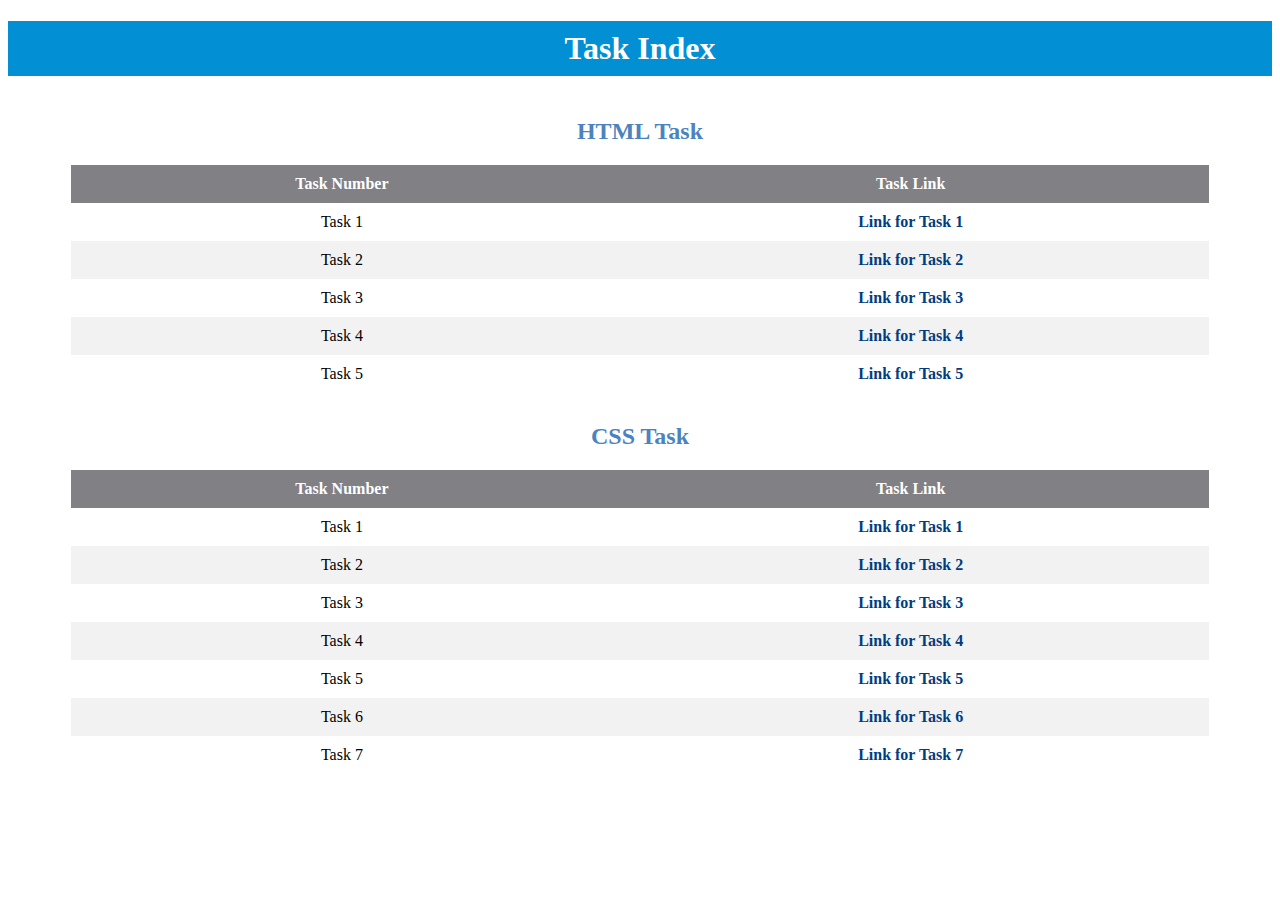
<file: index.html>
<!DOCTYPE html>
<html lang="en">
<head>
    <meta charset="UTF-8">
    <meta name="viewport" content="width=device-width, initial-scale=1.0">
    <title>Task Index</title>
    <style>
        h1 {
            text-align: center;
            padding: 9px;
            background-color: rgb(3, 143, 212);
            color: #fff;
        }
        table {
            margin: 10px auto;
            border-collapse: collapse;
            width: 90%;
        }
        th, td {
            padding: 10px 12px;
            text-align: center;
        }
        th {
            background-color: #808085;
            color: #fff;
        }
        tr:nth-child(even) {
            background-color: #f2f2f2;
        }
        tr:hover {
            background-color: #ddd;
        }
        a {
            text-decoration: none;
            color: #003d7e;
            font-weight: bold;
        }
        h2{
            color:#4c83bf;
        }
    </style>
</head>
<body>
    <h1>Task Index</h1>
    <table>
        <caption><h2>HTML Task</h2></caption>
        <thead>
            <tr>
                <th>Task Number</th>
                <th>Task Link</th>
            </tr>
        </thead>
        <tbody>
            <tr>
                <td>Task 1</td>
                <td><a href="task1.html">Link for Task 1</a></td>
            </tr>
            <tr>
                <td>Task 2</td>
                <td><a href="task2.html">Link for Task 2</a></td>
            </tr>
            <tr>
                <td>Task 3</td>
                <td><a href="task3.html">Link for Task 3</a></td>
            </tr>
            <tr>
                <td>Task 4</td>
                <td><a href="task4.html">Link for Task 4</a></td>
            </tr>
            <tr>
                <td>Task 5</td>
                <td><a href="task5.html">Link for Task 5</a></td>
            </tr>
        </tbody>
    </table>
    <table>
        <caption><h2>CSS Task</h2></caption>
        <thead>
            <tr>
                <th>Task Number</th>
                <th>Task Link</th>
            </tr>
        </thead>
        <tbody>
            <tr>
                <td>Task 1</td>
                <td><a href="task6.html">Link for Task 1</a></td>
            </tr>
            <tr>
                <td>Task 2</td>
                <td><a href="task7.html">Link for Task 2</a></td>
            </tr>
            <tr>
                <td>Task 3</td>
                <td><a href="task8.html">Link for Task 3</a></td>
            </tr>
            <tr>
                <td>Task 4</td>
                <td><a href="task9.html">Link for Task 4</a></td>
            </tr>
            <tr>
                <td>Task 5</td>
                <td><a href="task10.html">Link for Task 5</a></td>
            </tr>
            <tr>
                <td>Task 6</td>
                <td><a href="task11.html">Link for Task 6</a></td>
            </tr>
            <tr>
                <td>Task 7</td>
                <td><a href="task12.html">Link for Task 7</a></td>
            </tr>
        </tbody>
    </table>
</body>
</html>
</file>
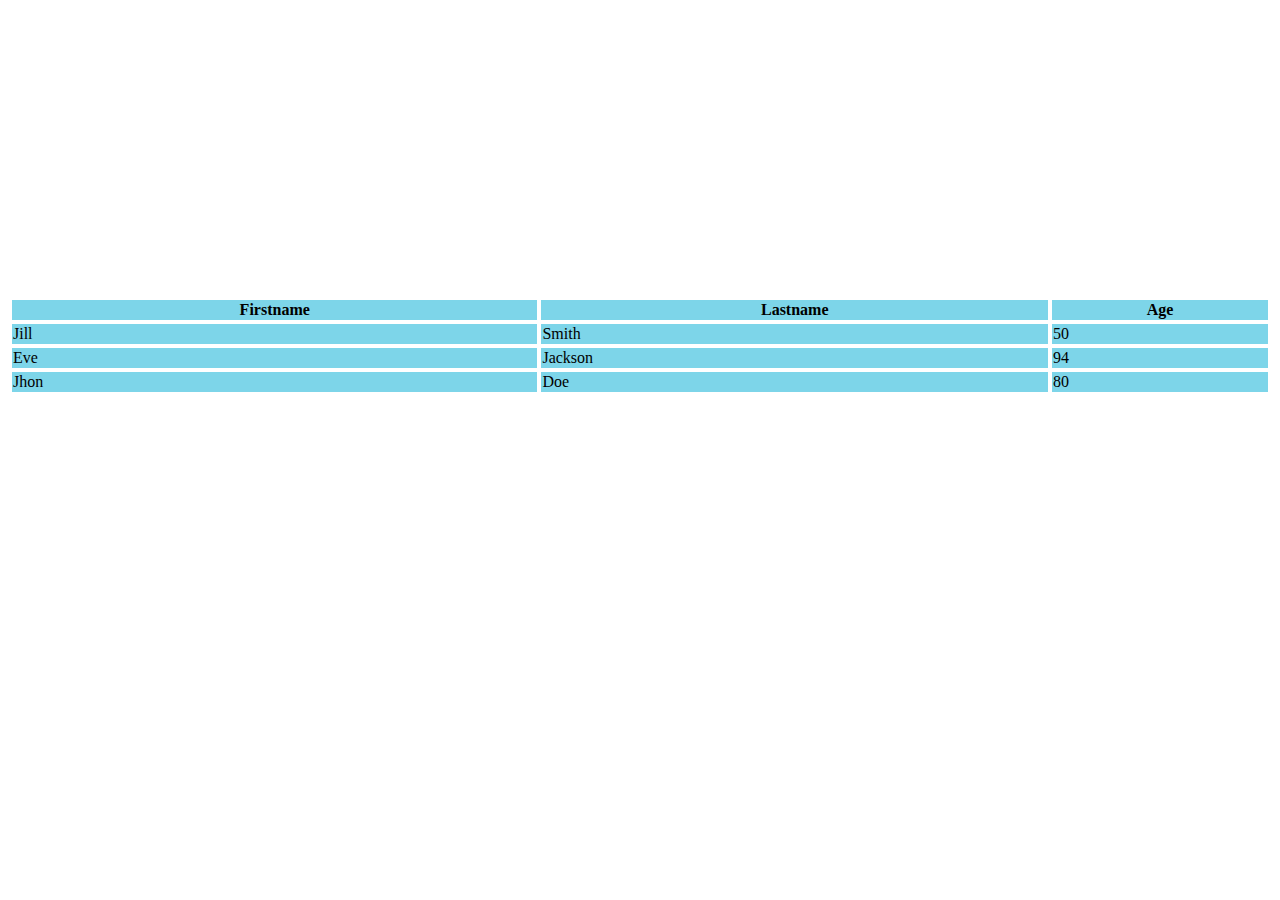
<file: task1.html>
<!DOCTYPE html>
<html lang="en">
<head>
    <meta charset="UTF-8">
    <meta name="viewport" content="width=<device-width>, initial-scale=1.0">
    <title>TASK</title>
</head>
<body>
    <br><br><br><br><br><br><br><br><br><br><br><br><br><br><br><br>
    <table border="1" bordercolor="white" width="100%">
        <tr>
            <th style="background-color: rgb(125, 213, 233)">Firstname</th>
            <th style="background-color: rgb(125, 213, 233)">Lastname</th>
            <th style="background-color:  rgb(125, 213, 233)">Age</th>
        </tr>
        <tr>
            <td style="background-color: rgb(125, 213, 233)">Jill</td>
            <td style="background-color:  rgb(125, 213, 233)">Smith</td>
            <td style="background-color: rgb(125, 213, 233)">50</td>
        </tr>
        <tr>
            <td style="background-color:  rgb(125, 213, 233)">Eve</td>
            <td style="background-color:  rgb(125, 213, 233)">Jackson</td>
            <td style="background-color: rgb(125, 213, 233)">94</td>
        </tr>
        <tr>
            <td style="background-color:  rgb(125, 213, 233)">Jhon</td>
            <td style="background-color:  rgb(125, 213, 233)">Doe</td>
            <td style="background-color:  rgb(125, 213, 233)">80</td>
        </tr>
    </table>
</body>
</html>
</file>
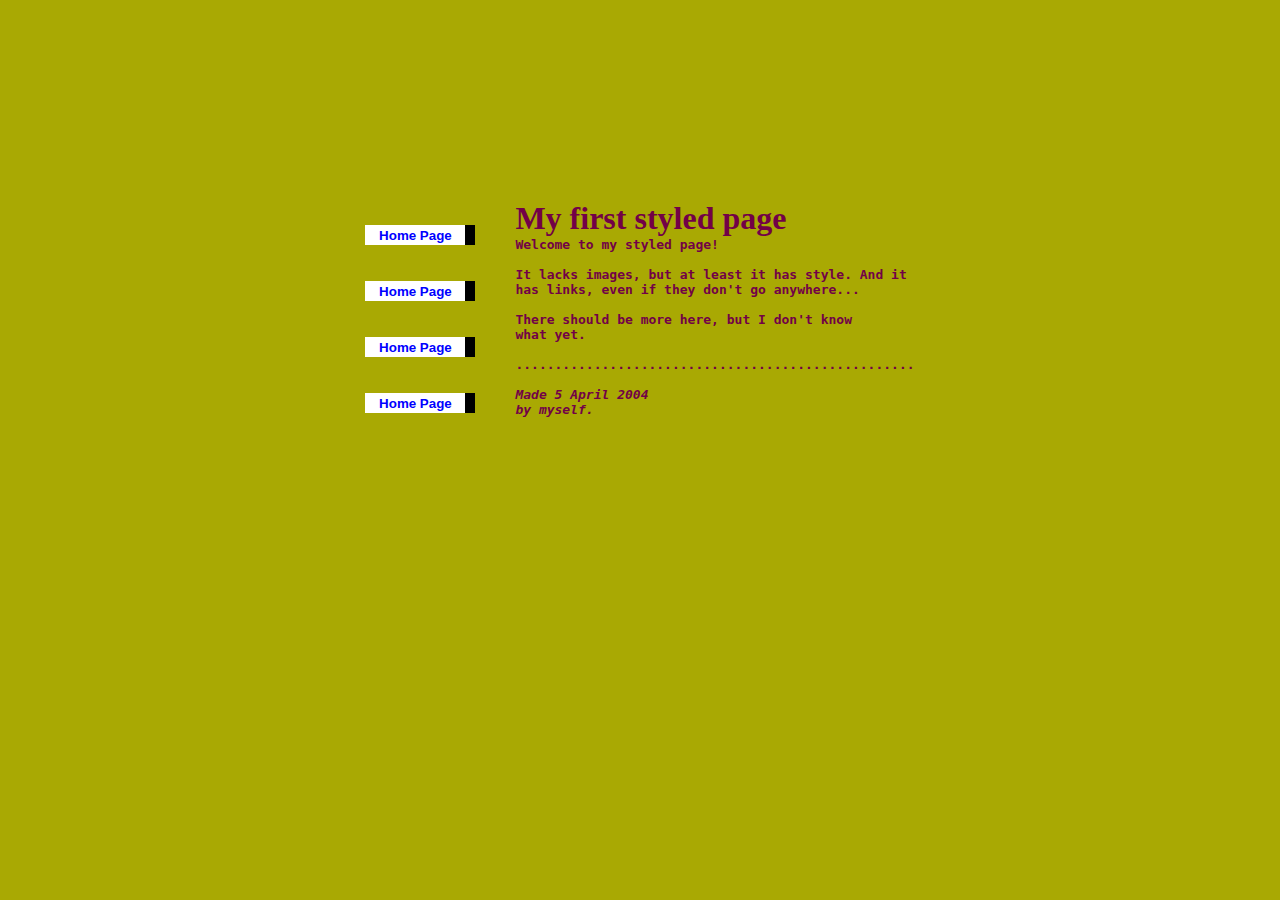
<file: task10.html>
<!DOCTYPE html>
<html lang="en">
<head>
    <meta charset="UTF-8">
    <meta name="viewport" content="width=device-width, initial-scale=1.0">
    <title>Document</title>
    <link rel="stylesheet" href="t10style.css">
</head>
<body>
    <div class="container">
        <div class="box">
            <div class="boxes">
                <button class="button1"><b>Home Page</b></button>
                <button class="button2">h</button>
            </div>
            <br><br>
            <div class="boxes">
                <button class="button1"><b>Home Page</b></button>
                <button class="button2">h</button>
            </div>
            <br><br>
            <div class="boxes">
                <button class="button1"><b>Home Page</b></button>
                <button class="button2">h</button>
            </div>
            <br><br>
            <div class="boxes">
                <button class="button1"><b>Home Page</b></button>
                <button class="button2">h</button>
            </div>
        </div> 
        <div class="main">
            <h1>My first styled page</h1>
            <pre>
Welcome to my styled page!

It lacks images, but at least it has style. And it
has links, even if they don't go anywhere... 
                
There should be more here, but I don't know
what yet.

...................................................

<i>Made 5 April 2004
by myself.
                </i>
            </pre>
        </div>
    </div>
    
</body>
</html>
</file>
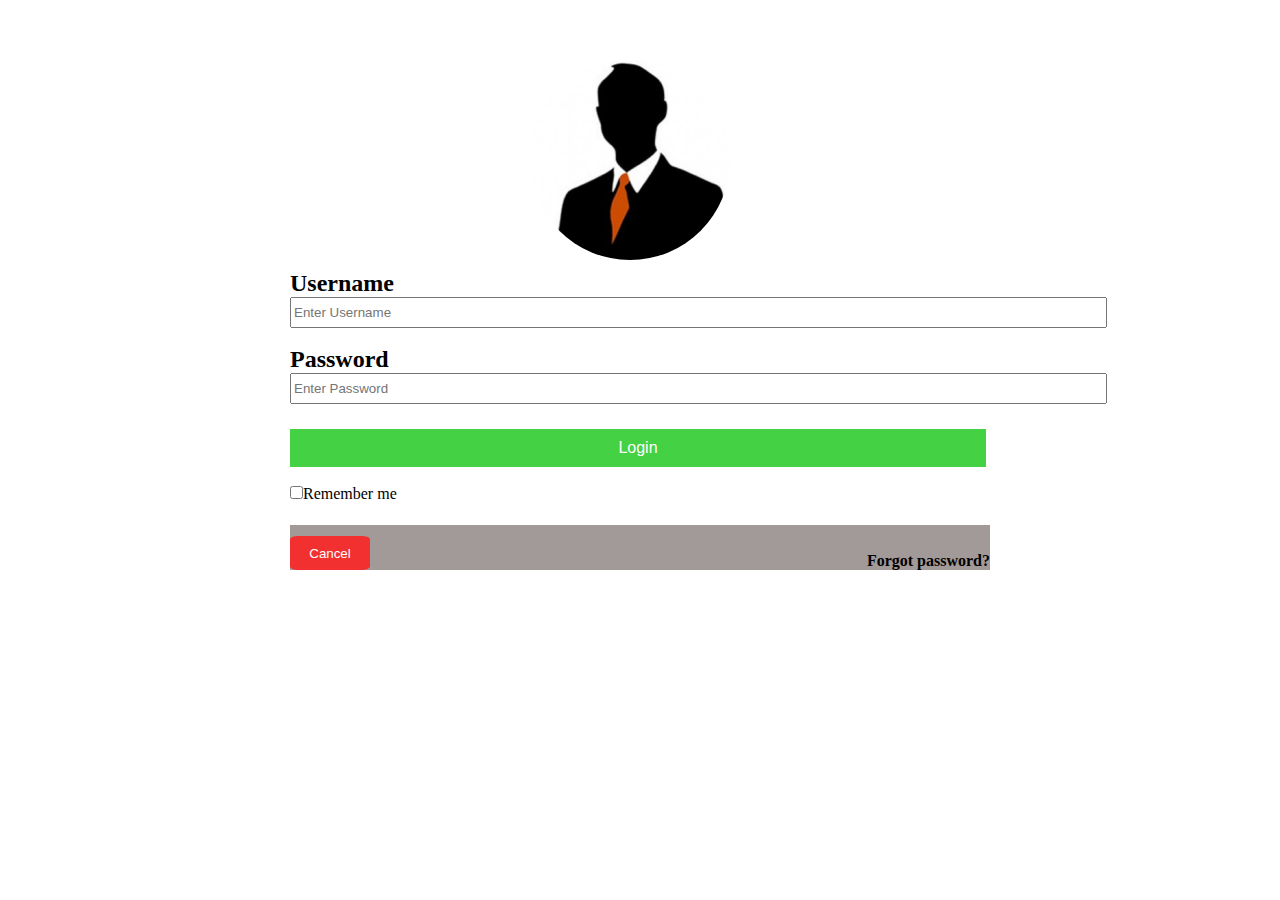
<file: task11.html>
<!DOCTYPE html>
<html lang="en">
<head>
    <meta charset="UTF-8">
    <meta name="viewport" content="width=device-width, initial-scale=1.0">
    <title>Document</title>
    <link rel="stylesheet" href="t11style.css">
</head>
<body>
    <div id="container">
        <div id="pic"></div>
        <div id="data">
            <h2>Username</h2>
            <form id="fom">
                <input type="text" placeholder="Enter Username" size=99>
            </form>
            <br>
            <h2>Password</h2>
            <form id="fom">
                <input type="text" placeholder="Enter Password" size=99>
            </form>
            <button class="button">Login</button>
            <br><br>
            <label>
                <input type="checkbox" value="Remember me" name="remember me">Remember me
            </label>
        </div>
        <div id="foot">
            <button class="b2">Cancel</button>
            <b id="forget">Forgot password?</b>
        </div>
    </div>
</body>
</html>
</file>
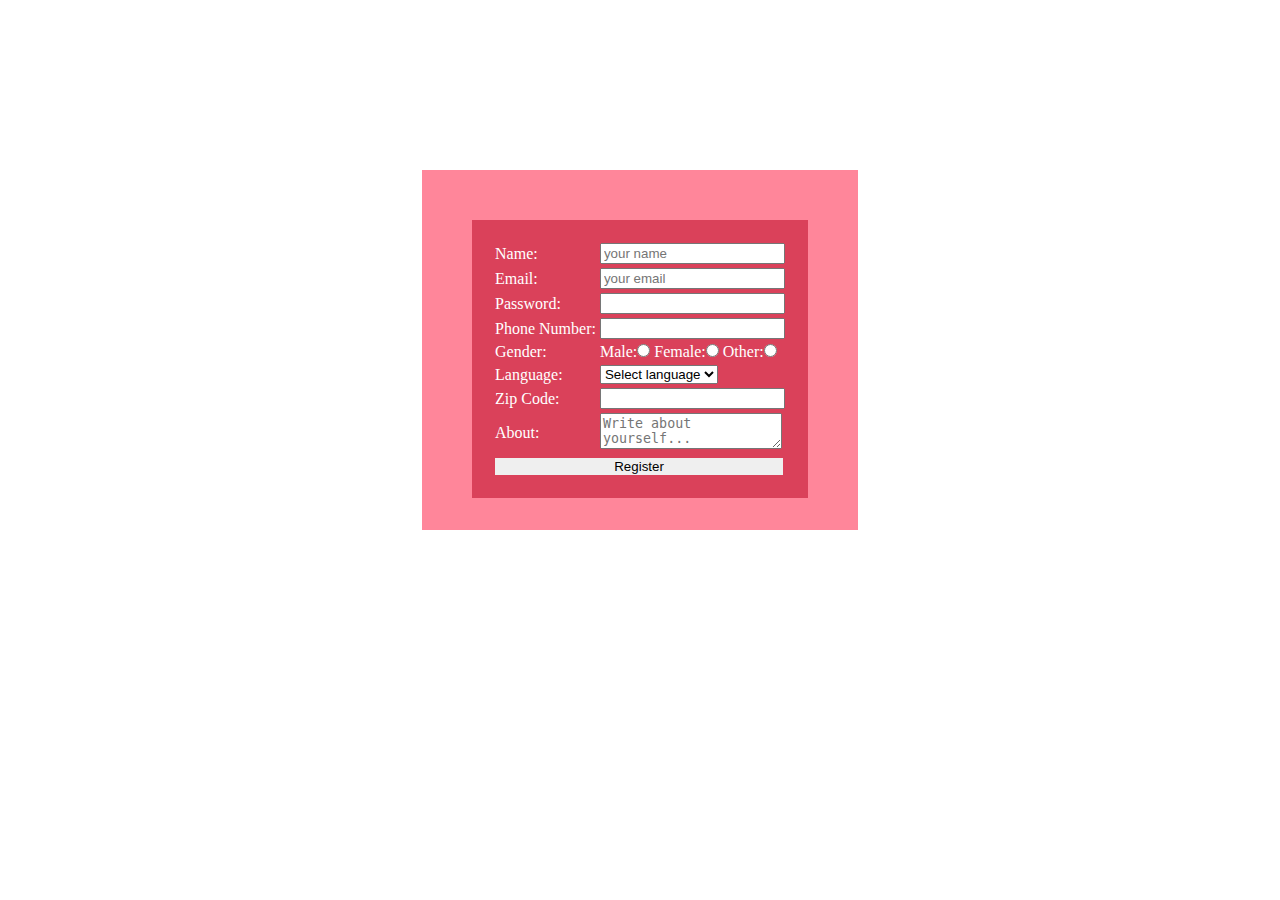
<file: task12.html>
<!DOCTYPE html>
<html lang="en">
<head>
    <meta charset="UTF-8">
    <meta name="viewport" content="width=device-width, initial-scale=1.0">
    <title>Document</title>
    <link rel="stylesheet" href="t12style.css">
</head>
<body>
    <div class="lightpink">
        <div class="darkpink">
            <table>
                <tr>
                    <td>Name:</td>
                    <td>
                        <form>
                            <input type="text" placeholder="your name">
                        </form>
                    </td>
                </tr>
                <tr>
                    <td>Email:</td>
                    <td>
                        <form>
                            <input type="email" placeholder="your email">
                        </form>
                    </td>
                </tr>
                <tr>
                    <td>Password:</td>
                    <td>
                        <form>
                            <input type="password">
                        </form>
                    </td>
                </tr>
                <tr>
                    <td>Phone Number:</td>
                    <td>
                        <form>
                            <input type="number" >
                        </form>
                    </td>
                </tr>
                <tr>
                    <td>Gender:</td>
                    <td>
                        <form>
                            Male:<input type="radio">
                            Female:<input type="radio">
                            Other:<input type="radio">
                        </form>
                    </td>
                </tr>
                <tr>
                    <td>Language:</td>
                    <td>
                        <select name="lang" placeholder="Select language">
                            <option>Select language</option>
                            <option>English</option>
                            <option>Hindi</option>
                            <option>Telugu</option>
                            <option>Tamil</option>
                            <option>Malyalam</option>
                            <option>Kannad</option>
                            <option>Other</option>
                        </select>
                    </td>
                </tr>
                <tr>
                    <td>Zip Code:</td>
                    <td>
                        <form>
                            <input type="number">
                        </form>
                    </td>
                </tr>
                <tr>
                    <td>About:</td>
                    <td>
                        <textarea rows="2" placeholder="Write about yourself..."></textarea>
                    </td>
                </tr>
                <tr>
                    <td colspan="2">
                        <button id="button">Register</button>
                    </td>
                </tr>
            </table>
        </div>
    </div>
</body>
</html>
</file>
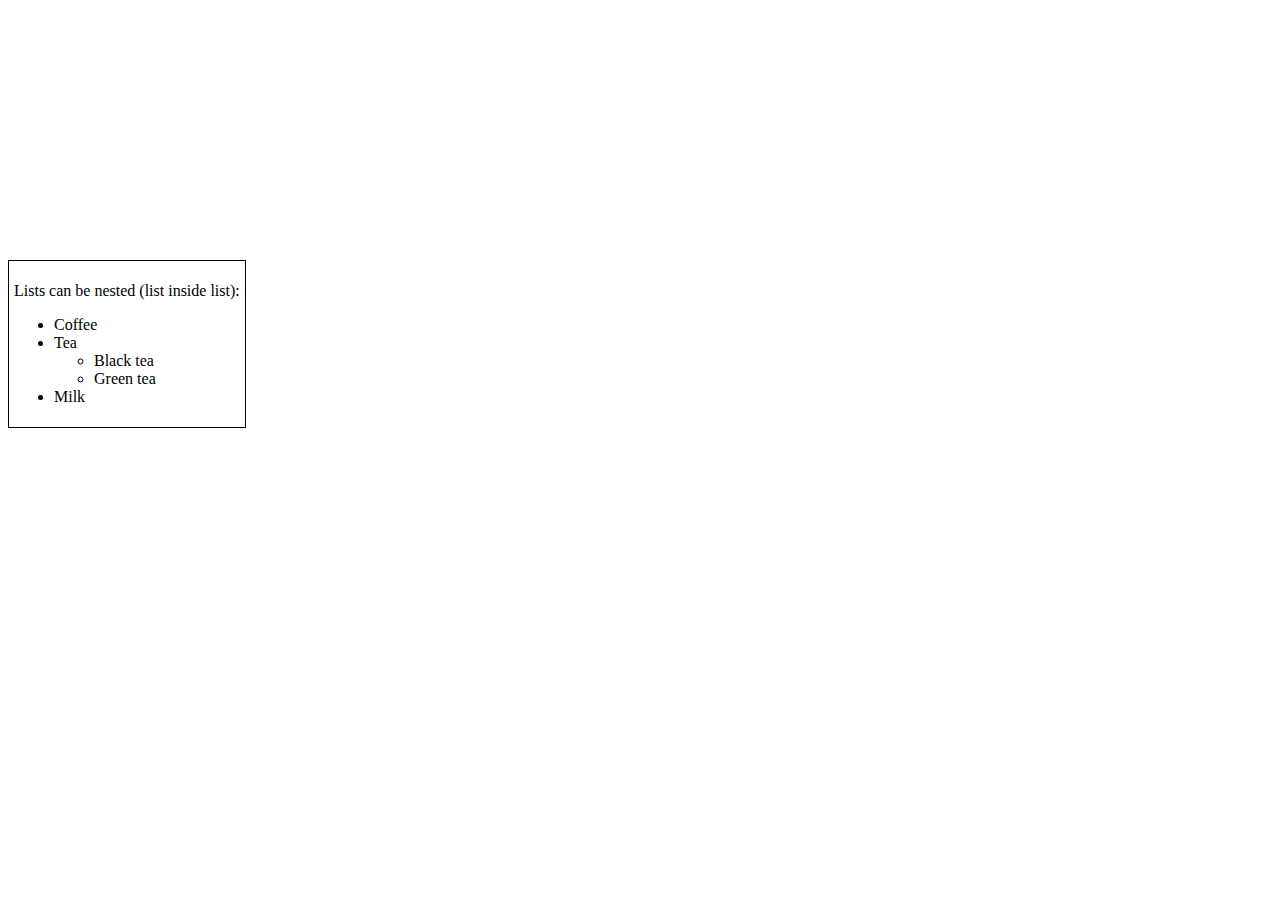
<file: task2.html>
<!DOCTYPE html>
<html lang="en">
<head>
    <meta charset="UTF-8">
    <meta name="viewport" content="width=<device-width>, initial-scale=1.0">
    <title>TASK</title>
</head>
<body>
    <br><br><br><br><br><br><br><br><br><br><br><br><br><br>
    <span style="border: 1px solid black; display: inline-block; padding: 5px;">
        <P>Lists can be nested (list inside list):</P>
        <ul>
            <li>Coffee</li>
            <li>Tea</li>
            <ul>
                <li>Black tea</li>
                <li>Green tea</li>
            </ul>
            <li>Milk</li>
        </ul>
    </span>
    
</body>
</html>
</file>
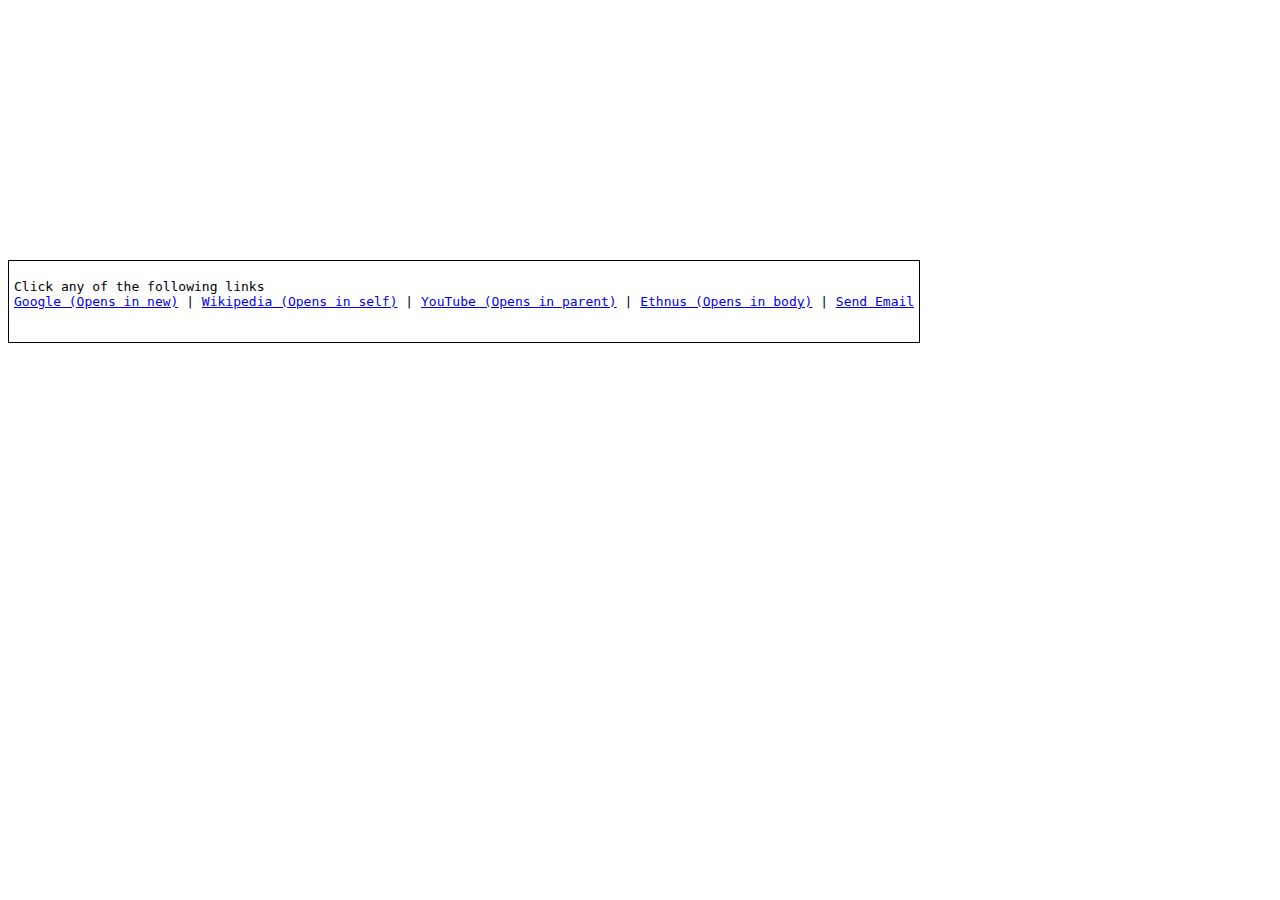
<file: task3.html>
<!DOCTYPE html>
<html lang="en">
<head>
    <meta charset="UTF-8">
    <meta name="viewport" content="width=<device-width>, initial-scale=1.0">
    <title>TASK</title>
</head>
<body>
    <br><br><br><br><br><br><br><br><br><br><br><br><br><br>
    <span style="border: 1px solid black; display: inline-block; padding: 5px;">
        <pre>Click any of the following links 
<a href="https://www.google.com/" target="_blank">Google (Opens in new)</a> | <a href="https://en.wikipedia.org/wiki/India" target="_self">Wikipedia (Opens in self)</a> | <a href="https://www.youtube.com/" target="_parent">YouTube (Opens in parent)</a> | <a href="https://ethnus.com/" target="_top">Ethnus (Opens in body)</a> | <a href="mailto:kalashsrivastavaoff@gmail.com">Send Email</a>
        </pre>
    </span>
    
</body>
</html>
</file>
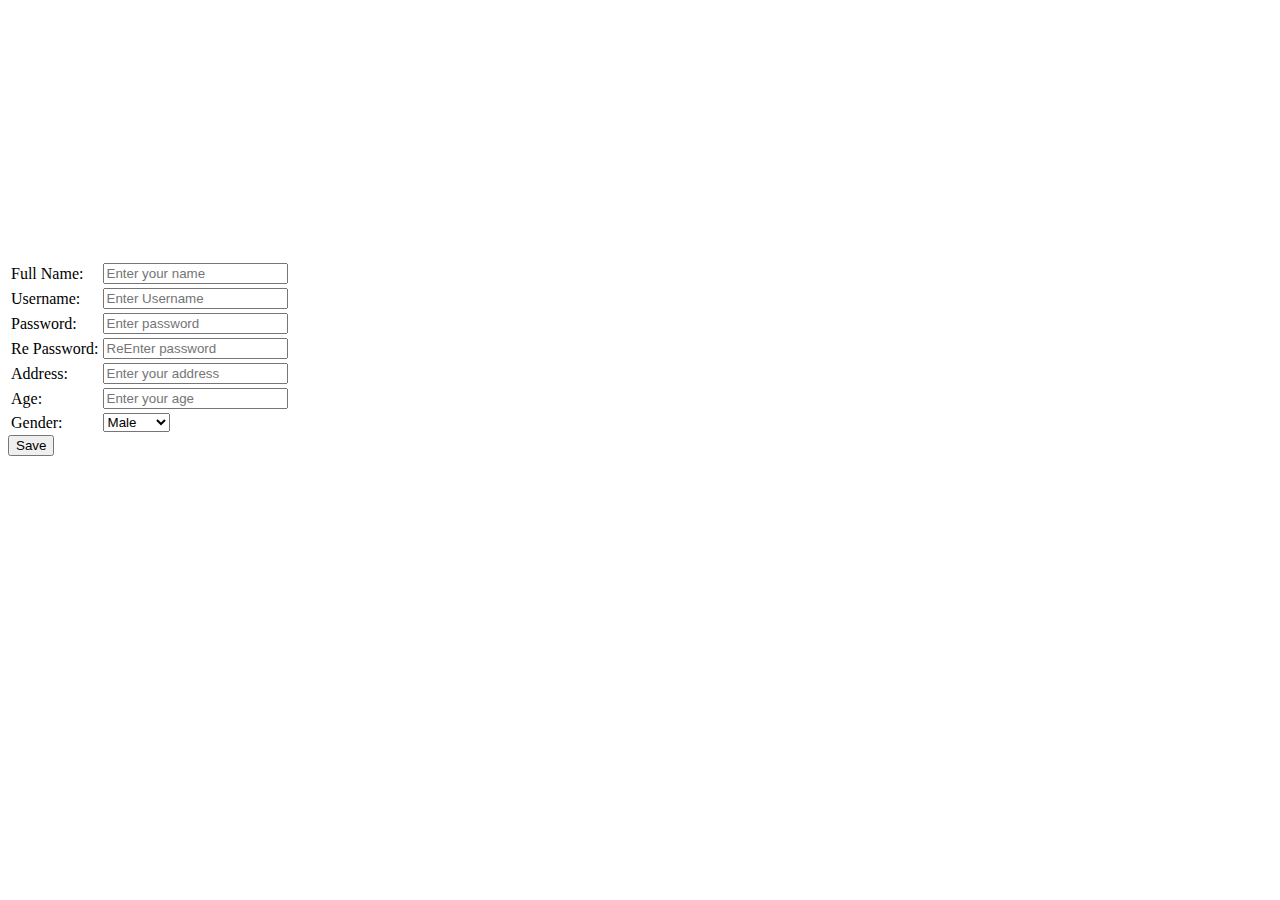
<file: task4.html>
<!DOCTYPE html>
<html lang="en">
<head>
    <meta charset="UTF-8">
    <meta name="viewport" content="width=<device-width>, initial-scale=1.0">
    <title>TASK</title>
</head>
<body>
    <br><br><br><br><br><br><br><br><br><br><br><br><br><br>
    <table>
        <tr>
            <td>Full Name:</td>
            <td>
                <form>
                    <input type="text" placeholder="Enter your name">
                </form>
            </td>
        </tr>
        <tr>
            <td>Username:</td>
            <td>
                <form>
                    <input type="text" placeholder="Enter Username">
                </form>
            </td>
        </tr>
        <tr>
            <td>Password:</td>
            <td>
                <form>
                    <input type="password" placeholder="Enter password">
                </form>
            </td>
        </tr>
        <tr>
            <td>Re Password:</td>
            <td>
                <form>
                    <input type="password" placeholder="ReEnter password">
                </form>
            </td>
        </tr>
        <tr>
            <td>Address:</td>
            <td>
                <form>
                    <input type="text" placeholder="Enter your address">
                </form>
            </td>
        </tr>
        <tr>
            <td>Age:</td>
            <td>
                <form>
                    <input type="number" placeholder="Enter your age">
                </form>
            </td>
        </tr>
        <tr>
            <td>Gender:</td>
            <td>
                <form>
                    <select name="Gender">
                        <option value="Male">Male</option>
                        <option value="Female">Female</option>
                        <option value="other">other</option>
                    </select>
                </form>
            </td>
        </tr>

    </table>
    <input type="submit" value="Save">
    
</body>
</html>
</file>
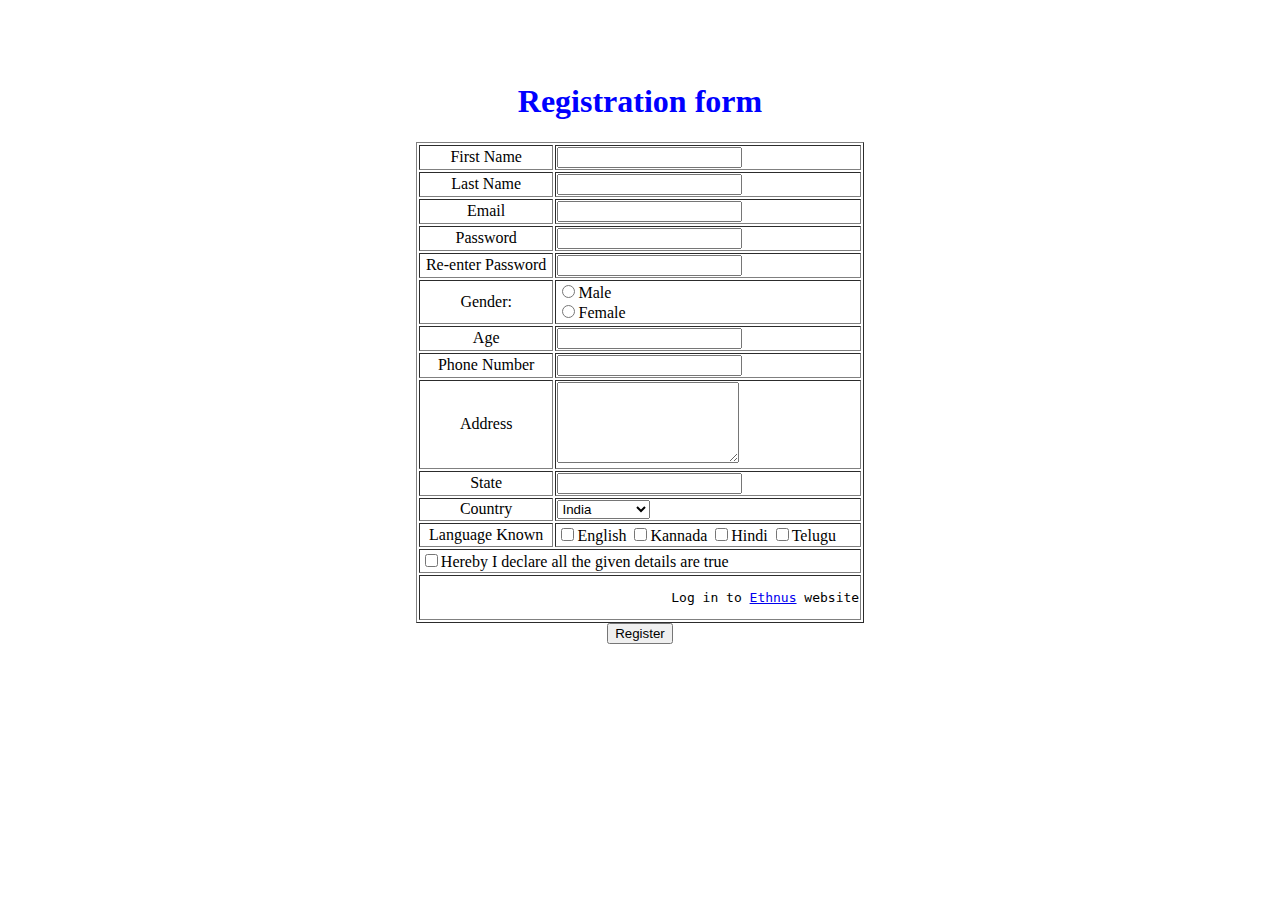
<file: task5.html>
<!DOCTYPE html>
<html lang="en">
<head>
    <meta charset="UTF-8">
    <meta name="viewport" content="width=<device-width>, initial-scale=1.0">
    <title>TASK</title>
</head>
<body>
    <br><br><br>
    <table border="1" align="center" >
        <caption style="color: blue;"><h1>Registration form</h1></caption>
        <tr>
            <td style="text-align: center;">First Name</td>
            <td>
                <input type="text">
            </td>
        </tr>
        <tr>
            <td  style="text-align: center;">Last Name</td>
            <td>
                <input type="text">
            </td>
        </tr>
        <tr>
            <td style="text-align: center;">Email</td>
            <td>
                <input type="email">
            </td>
        </tr>
        <tr>
            <td style="text-align: center;">Password</td>
            <td>
                <input type="password">
            </td>
        </tr>
        <tr>
            <td style="text-align: center;">Re-enter Password</td>
            <td>
                <input type="password">
            </td>
        </tr>
        <tr>
            <td style="text-align: center;">Gender:</td>
            <td>
                <input type="radio" value="Male" name="class">Male
                <br>
                <input type="radio" value="Female" name="class">Female
            </td>
        </tr>
        <tr>
            <td  style="text-align: center;">Age</td>
            <td>
                <input type="number">
            </td>
        </tr>
        <tr>
            <td  style="text-align: center;">Phone Number</td>
            <td>
                <input type="number">
            </td>
        </tr>
        <tr>
            <td style="text-align: center;">Address</td>
            <td>
                <textarea name="address" id="101" rows="5" ></textarea>
            </td>
        </tr>
        <tr>
            <td  style="text-align: center;">State</td>
            <td>
                <input type="text">
            </td>
        </tr>
        <tr>
            <td  style="text-align: center;">Country</td>
            <td>
                <select name="country" aria-placeholder="choose your country">
                    <option value="India">India</option>
                    <option value="Pak">Pakistan</option>
                    <option value="Nepal">Nepal</option>
                    <option value="BD">Bangladesh</option>
                    <option value="China">China</option>
                    <option value="Other">other</option>
                </select>
            </td>
        </tr>
        <tr>
            <td style="text-align: center;">Language Known</td>
            <td>
                <form>
                    <input type="checkbox" value="English" name="class" >English
                    <input type="checkbox" value="Kannada" name="class">Kannada
                    <input type="checkbox" value="Hindi" name="class"><span class="square-radio"></span>Hindi
                    <input type="checkbox" value="Telugu" name="class"><span class="square-radio"></span>Telugu
                </form>
            </td>
        </tr>
        <tr>
            <td colspan="2">
                <input type="checkbox" value="check" name="classs"><span class="square-radio"></span>Hereby I declare all the given details are true
            </td>
        </tr>
        <tr>
            <td colspan="2">
                <pre>                                Log in to <a href="https://ethnus.com/">Ethnus</a> website</pre>
            </td>
        </tr>
    </table>
    <div style="text-align: center;">
        <input type="submit" value="Register">
    </div>
    
</body>
</html>
</file>
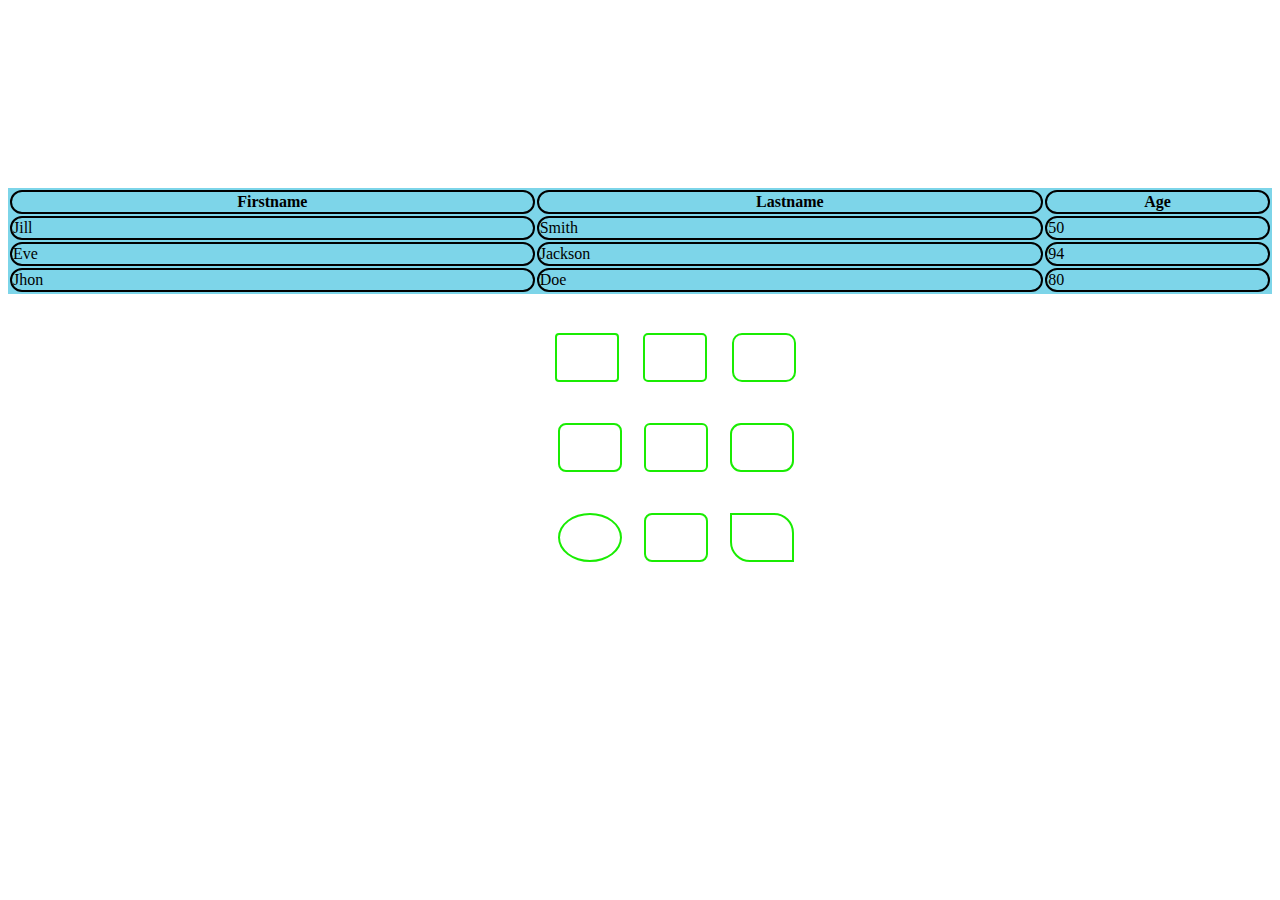
<file: task6.html>
<!DOCTYPE html>
<html lang="en">
<head>
    <meta charset="UTF-8">
    <meta name="viewport" content="width=<device-width>, initial-scale=1.0">
    <title>TASK</title>
    <link rel="stylesheet" href="t6style.css">
</head>
<body>
    <br><br><br><br><br><br><br><br><br><br>
    <table class="table">
        <tr>
            <th>Firstname</th>
            <th>Lastname</th>
            <th>Age</th>
        </tr>
        <tr>
            <td>Jill</td>
            <td>Smith</td>
            <td>50</td>
        </tr>
        <tr>
            <td>Eve</td>
            <td>Jackson</td>
            <td>94</td>
        </tr>
        <tr>
            <td>Jhon</td>
            <td>Doe</td>
            <td>80</td>
        </tr>
    </table>
    <br>
    <div class="boxes">
        <div id="i1">
           
        </div>
        <div id="i2">
            
        </div>
        <div id="i3">

        </div>
        <div id="i4">

        </div>
        <div id="i5">

        </div>
        <div id="i6">

        </div>
        <div id="i7">

        </div>
        <div id="i8">

        </div>
        <div id="i9">

        </div>
    </div>
</body>
</html>
</file>
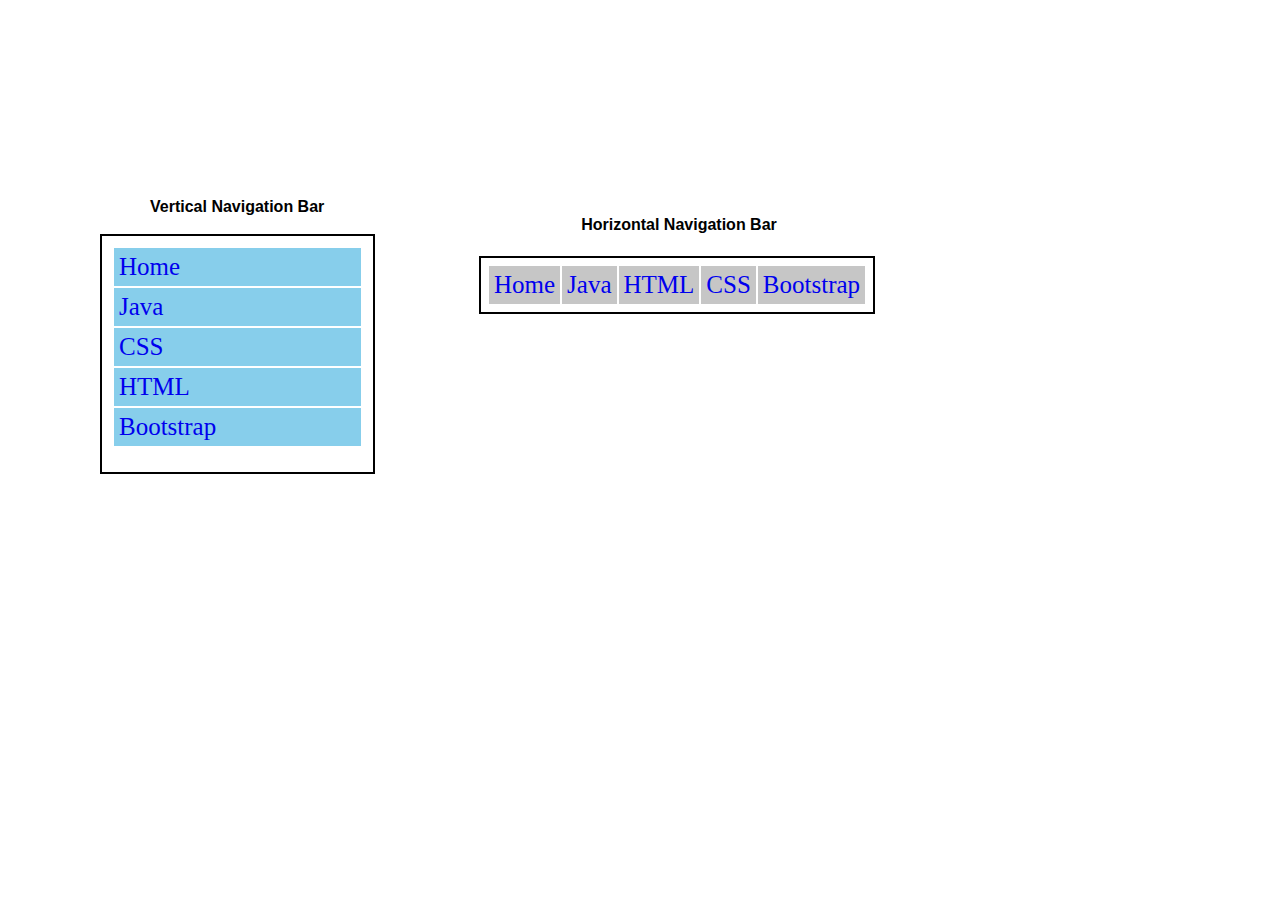
<file: task7.html>
<!DOCTYPE html>
<html lang="en">
<head>
    <meta charset="UTF-8">
    <meta name="viewport" content="width=<device-width>, initial-scale=1.0">
    <title>TASK</title>
    <link rel="stylesheet" href="t7style.css">
</head>
<body>
    <br><br><br><br><br><br><br><br><br><br><br>
    <pre><h4 id="h41">Vertical Navigation Bar                                    <pre id="h42">                                                                                                 Horizontal Navigation Bar</pre></h4></pre>
    <table class="table1">
        <tr>
            <td class="t1" ><a href="#">Home</a></td>
        </tr>
        <tr>
            <td class="t1"><a href="#">Java</a></td>
        </tr>
        <tr>
            <td class="t1"><a href="#">CSS</a></td>
        </tr>
        <tr>
            <td class="t1"><a href="#">HTML</a></td>
        </tr>
        <tr>
            <td class="t1"><a href="#">Bootstrap</a></td>
        </tr>            
    </table>
    <table class="table2" class="td2">
        <tr class="t2">
            <td class="t3"><a href="#">Home</a></td>
            <td class="t3"><a href="#">Java</a></td>
            <td class="t3"><a href="#">HTML</a></td>
            <td class="t3"><a href="#">CSS</a></td>
            <td class="t3"><a href="#">Bootstrap</a></td>
        </tr>
    </table>
</body>
</html>
</file>
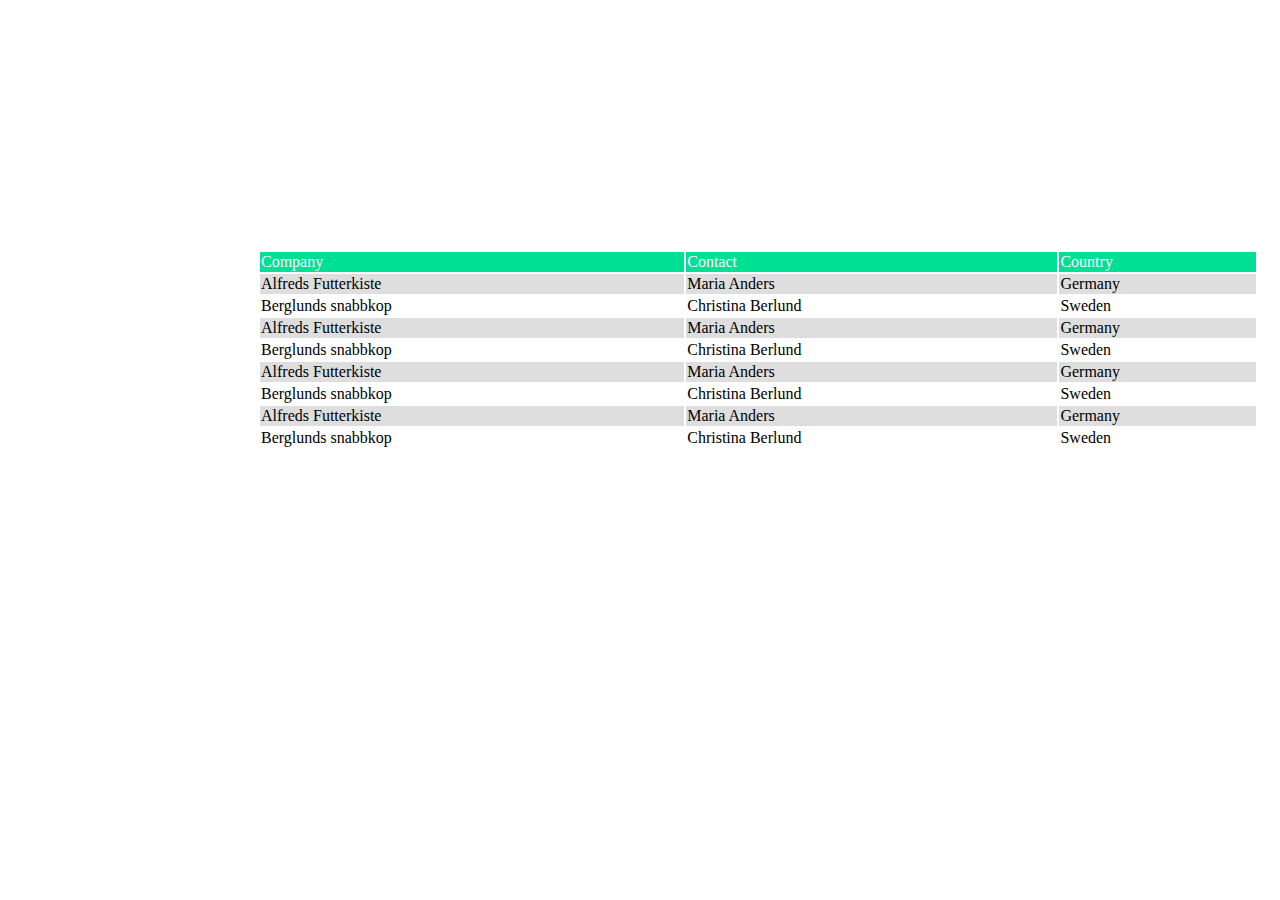
<file: task8.html>
<!DOCTYPE html>
<html lang="en">
<head>
    <meta charset="UTF-8">
    <meta name="viewport" content="width=device-width, initial-scale=1.0">
    <title>Document</title>
    <link rel="stylesheet" href="t8style.css">
</head>
<body>
    <table >
        <tr id="headrow">
            <td >Company</td>
            <td >Contact</td>
            <td >Country</td>
        </tr>
        <tr class="a1">
            <td>Alfreds Futterkiste</td>
            <td>Maria Anders</td>
            <td>Germany</td>
        </tr>
        <tr class="a2">
            <td>Berglunds snabbkop</td>
            <td>Christina Berlund</td>
            <td>Sweden</td>
        </tr>
        <tr class="a1">
            <td>Alfreds Futterkiste</td>
            <td>Maria Anders</td>
            <td>Germany</td>
        </tr>
        <tr class="a2">
            <td>Berglunds snabbkop</td>
            <td>Christina Berlund</td>
            <td>Sweden</td>
        </tr>
        <tr class="a1">
            <td>Alfreds Futterkiste</td>
            <td>Maria Anders</td>
            <td>Germany</td>
        </tr>
        <tr class="a2">
            <td>Berglunds snabbkop</td>
            <td>Christina Berlund</td>
            <td>Sweden</td>
        </tr>
        <tr class="a1">
            <td>Alfreds Futterkiste</td>
            <td>Maria Anders</td>
            <td>Germany</td>
        </tr>
        <tr class="a2">
            <td>Berglunds snabbkop</td>
            <td>Christina Berlund</td>
            <td>Sweden</td>
        </tr>
    </table>
</body>
</html>
</file>
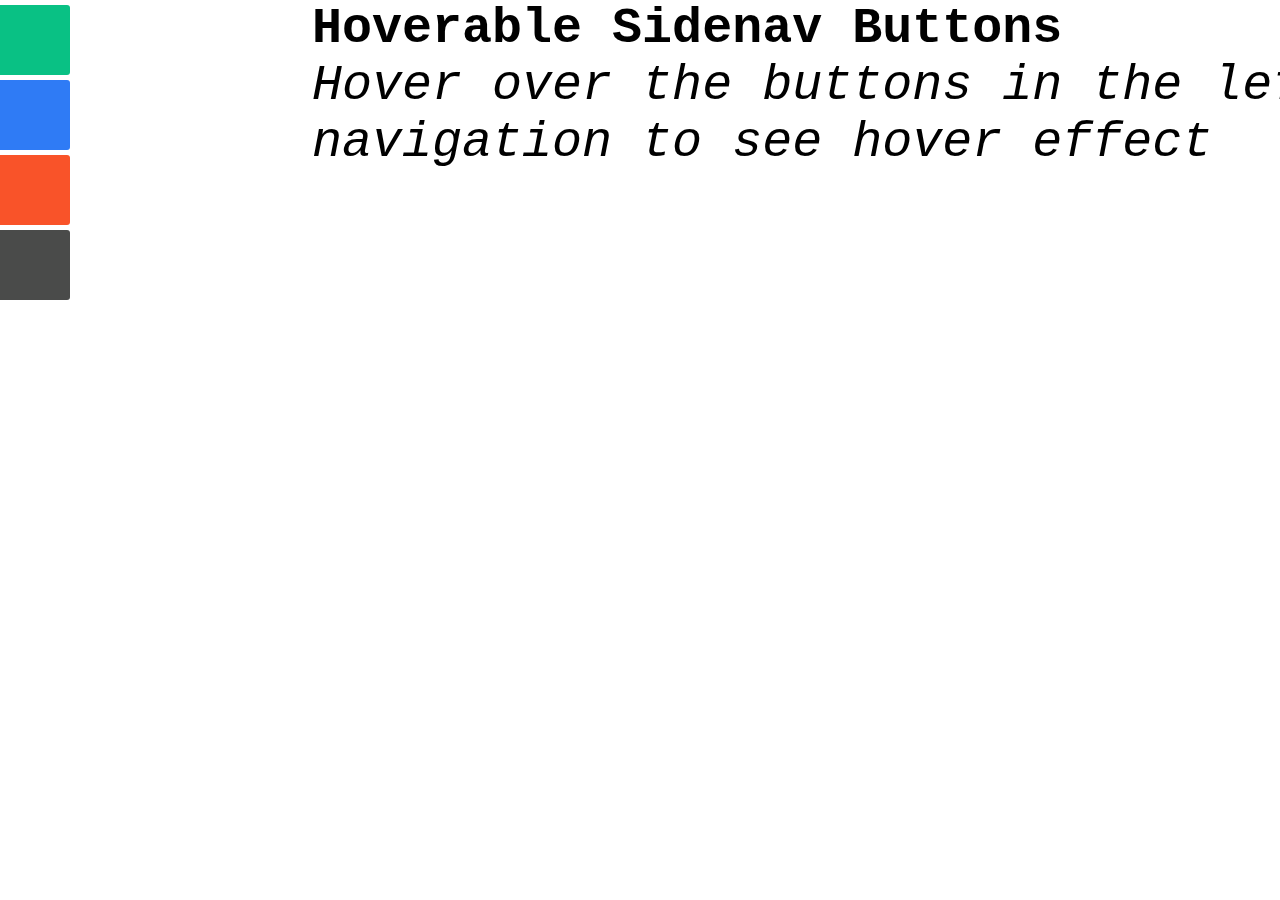
<file: task9.html>
<!DOCTYPE html>
<html lang="en">
<head>
    <meta charset="UTF-8">
    <meta name="viewport" content="width=device-width, initial-scale=1.0">
    <title>Document</title>
    <link rel="stylesheet" href="t9style.css">
</head>
<body>
    <button id="d1"></button>
    <button id="d2"></button>
    <button id="d3"></button>
    <button id="d4"></button>
    <pre >                                        <b id="text">Hoverable Sidenav Buttons</b>
                                        <i id="text">Hover over the buttons in the left side</i> 
                                        <i id="text">navigation to see hover effect</i></pre>
</body>
</html>
</file>
<file: t10style.css>
*{
    margin:0px;
    padding:0px;
}
.container{
  margin-top:200px;
  display:flex;
  justify-content: center;
  /* justify-content: space-evenly; */
}
.box {
  margin-top: 25px;
  display: inline-block;
}
.main{
  margin-left: 40px;
  color:rgb(114, 1, 71);
  display: inline-block;
  font-weight: 900;
}
.boxes{
  display:inline-block;
  display:flex;
}

button.button1{
  color:blue;
}
button:hover{
  color: rgb(114, 1, 71);
}
  .button1 {
    width:100px;
    height:20px;
    background-color: white;
    border:0px solid rgb(169, 169, 3);
  }
  
  .button2 {
    width:10px;
    height:20px;
    background-color: rgb(0, 0, 0);
    border:0px solid black;
  }
body{
    background-color: rgb(169, 169, 3);
}
</file>
<file: t11style.css>
*{
    margin:0;
}
body{
    display:flex;
    justify-content: center;
}
#container{
    position:absolute;
    margin-top:40px;
    display:flex;
    width:700px;
    height:500px;
}
#foot{
    position:absolute;
    top:485px;
    display:flex;
    width:700px;
    height:45px;
    justify-content:space-between;
    align-items: flex-end;
    background-color: rgb(162, 153, 153);
}
.b2{
    color: white;
    background-color: rgb(243, 48, 48);
    border:0;
    width:80px;
    padding:9.5px;
    border-radius:10%;
}
.button{
    border:none;
    color:white;
    padding: 10px 32px;
    text-align: center;
    text-decoration: none;
    display: inline-block;
    font-size: 16px;
    margin-top:25px ;
    cursor: pointer;
    background-color: rgb(68, 209, 68);
    width: 696px;
}
#data{
    position:absolute;
    top:230px;
}
input[type="text"] {
    height: 25px; 
}
#pic{
    background-image: url("myImage.JPG");
    background-size: cover;
    border-radius: 50%;
    position:absolute;
    margin-top:20px;
    margin-left:240px ;
    display:inline-block;
    width:200px;
    height:200px
}
</file>
<file: t12style.css>
*{
    margin:0;
}
body{
    display:flex;
    height:700px;
    justify-content: center;
    align-items: center;
}
table{
    color:white;
}
#button{
    width:288px;
    border:0;
}
.lightpink{
    padding:50px;
    height:260px;
    background-color:rgb(255, 134, 154);
}
.darkpink{
    padding:20px;
    background-color: rgb(218, 65, 90);
}
</file>
<file: t6style.css>
.table{
    border:"1" ;
    background-color:  rgb(125, 213, 233);
    width: 100%;
}
th,td{
    border: 2px solid black;
    border-radius: 15px;
}
.boxes{
    height: 270px;
    width: 270px;
    display: flex;
    flex-wrap: wrap;
    justify-content: space-evenly;
    align-items: center;
    position:absolute;
    left: 42%;
}
#i1{
    height:45px;
    width:60px;
    border: 2px solid rgb(26, 236, 3);
    margin-left: 14px;
    margin-right:8px;
    margin-top: 10px;
    margin-bottom:10px;
    border-radius: 4px;
}
#i2{
    height:45px;
    width:60px;
    border: 2px solid rgb(26, 236, 3);
    margin-left: 12px;
    margin-right:8px;
    margin-top: 10px;
    margin-bottom:10px;
    border-radius: 5px;
}
#i3{
    height:45px;
    width:60px;
    border: 2px solid rgb(26, 236, 3);
    margin-left: 14px;
    margin-right:8px;
    margin-top: 10px;
    margin-bottom:10px;
    border-radius: 10px;
}
#i4{
    height:45px;
    width:60px;
    border: 2px solid rgb(26, 236, 3);
    margin-left: 14px;
    margin-right:8px;
    margin-top: 10px;
    margin-bottom:10px;
    border-radius: 8px;
}
#i5{
    height:45px;
    width:60px;
    border: 2px solid rgb(26, 236, 3);
    margin-left: 8px;
    margin-right:8px;
    margin-top: 10px;
    margin-bottom:10px;
    border-radius: 6px;
}
#i6{
    height:45px;
    width:60px;
    border: 2px solid rgb(26, 236, 3);
    margin-left: 8px;
    margin-right:8px;
    margin-top: 10px;
    margin-bottom:10px;
    border-radius: 11px;
}
#i7{
    height:45px;
    width:60px;
    border: 2px solid rgb(26, 236, 3);
    margin-left: 14px;
    margin-right:8px;
    margin-top: 10px;
    margin-bottom:10px;
    border-radius: 50%;
}
#i8{
    height:45px;
    width:60px;
    border: 2px solid rgb(26, 236, 3);
    margin-left: 8px;
    margin-right:8px;
    margin-top: 10px;
    margin-bottom:10px;
    border-radius: 8px;
}
#i9{
    height:45px;
    width:60px;
    border: 2px solid rgb(26, 236, 3);
    margin-left: 8px;
    margin-right:8px;
    margin-top: 10px;
    margin-bottom:10px;
    border-top-right-radius: 20px;
    border-bottom-left-radius: 20px;
}
</file>
<file: t7style.css>
*{
    margin:0;
    padding:0;
}
#h41{
    margin-left: 150px;
    font-family:arial;
}
#h42{
    font-family:arial;
}
.table1{
    border: 2px solid black;
    width: 275px;
    height: 240px;
    font-weight:200;
    padding: 10px;
    display:inline-block;
    margin-left: 100px; 
}
.tbody{
    height: 100%;
}
a{
    text-decoration: none;
    font-size:25px;
}
td{
    padding: 5px;
}
.t1:hover{
    background-color: rgb(237, 193, 31);
}
.t3:hover{
    background-color: rgb(85, 84, 84);
}
.table2{
    border: 2px solid black;
    padding: 6px;
    position:relative;
    margin-bottom:160px; 
    margin-left:100px;
    display:inline-block;
}
.t1{
    background-color: skyblue;
    width:300px;
}
.t2{
    background-color: rgb(198, 198, 198);
}
</file>
<file: t8style.css>
table{
    height:100px;
    width:1000px;
    display:flex
    justify-content:space-evenly;
    position:relative;
    margin-left:250px;
    margin-top: 250px;
}
#headrow{
    background-color: rgb(0, 224, 149);
    color:rgb(255, 255, 255);
}
.a1{
    background-color: rgb(222, 222, 222);
}
</file>
<file: t9style.css>
*{
    margin:0;
    padding:0;
    border:0;
}
button:hover{
    border:2px solid rgb(15, 15, 15);
}
#d1, #d2, #d3, #d4{
    position:fixed;
    margin-left: 0px;
    height:70px;
    width:70px;
    border-top-right-radius: 3px;
    border-bottom-right-radius: 3px;

}
#d1{
    margin-top: 5px;
    background-color: rgb(9, 193, 132);
}
#d2{
    margin-top: 80px;
    background-color: rgb(47, 123, 245);
}
#d3{
    margin-top: 155px;
    background-color: rgb(249, 83, 41);
}
#d4{
    margin-top:230px;
    background-color: rgb(74, 75, 74);
}
#text{
    font-size:50px;
}
</file>
